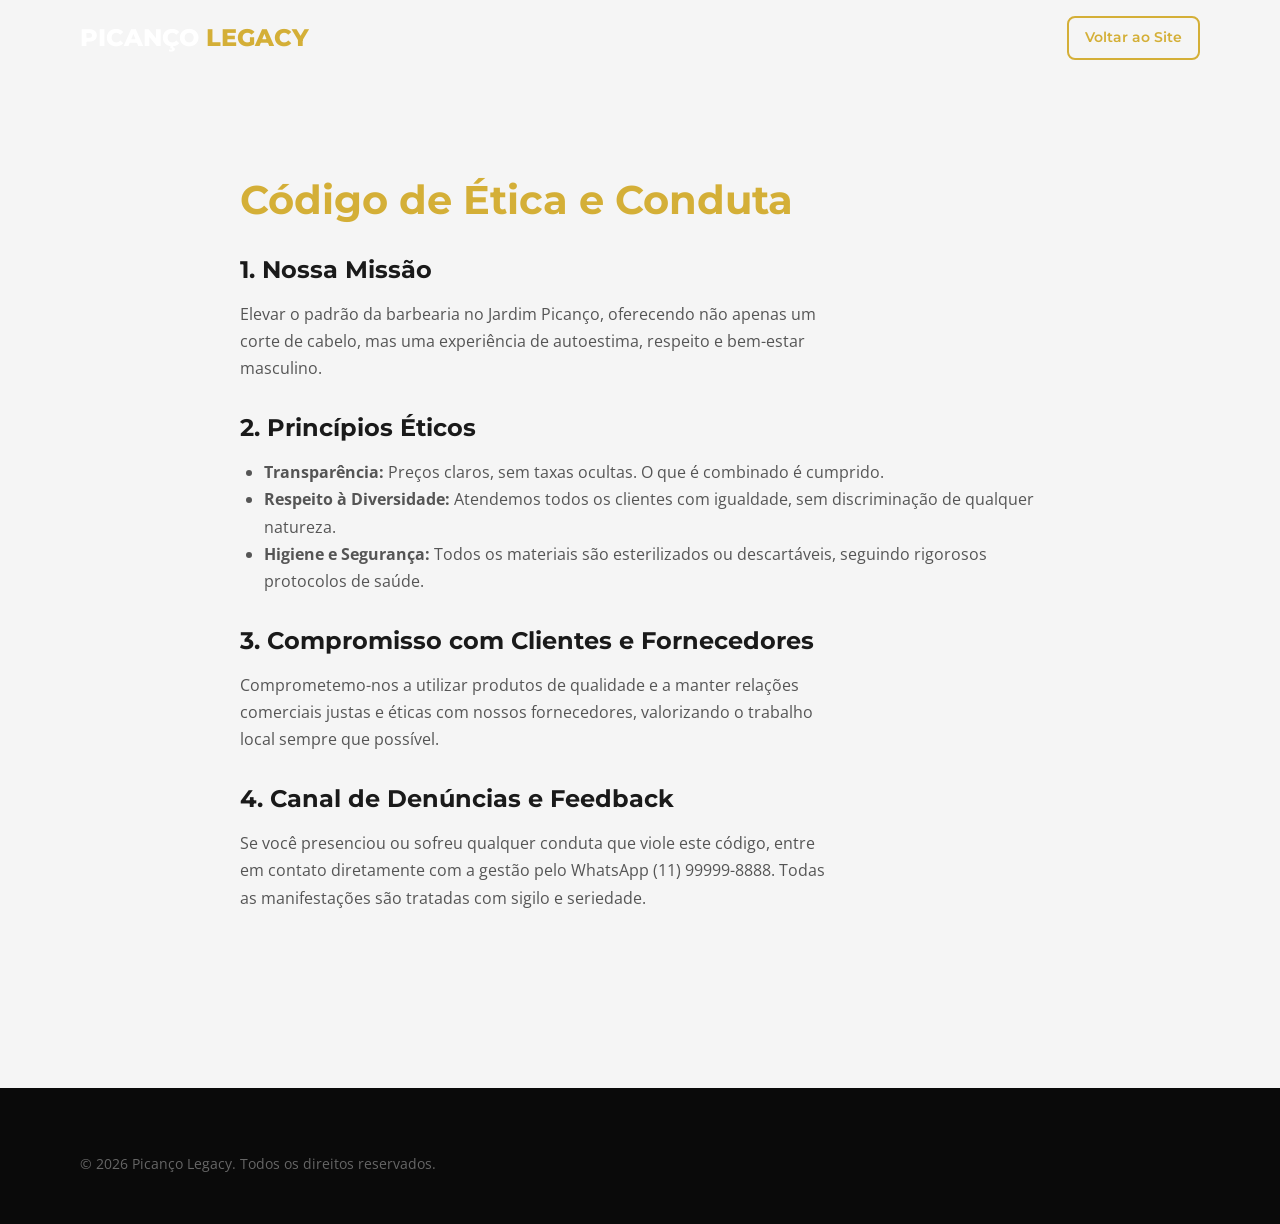
<file: codigo-etica.html>
<!DOCTYPE html>
<html lang="pt-BR">
<head>
    <meta charset="UTF-8">
    <meta name="viewport" content="width=device-width, initial-scale=1.0">
    <title>Código de Ética | Picanço Legacy</title>
    <meta name="description" content="Código de Ética e Conduta da Picanço Legacy.">
    <link rel="preconnect" href="https://fonts.googleapis.com">
    <link rel="preconnect" href="https://fonts.gstatic.com" crossorigin>
    <link href="https://fonts.googleapis.com/css2?family=Montserrat:wght@600;700;800&family=Open+Sans:wght@400;600&display=swap" rel="stylesheet">
    <link rel="stylesheet" href="style.css">
</head>
<body>
    <header id="main-header">
        <div class="container header-content">
            <a href="/" class="logo">PICANÇO <span>LEGACY</span></a>
            <a href="/" class="btn btn-sm btn-secondary">Voltar ao Site</a>
        </div>
    </header>

    <main class="container section">
        <article class="legal-content">
            <h1>Código de Ética e Conduta</h1>
            
            <h2>1. Nossa Missão</h2>
            <p>Elevar o padrão da barbearia no Jardim Picanço, oferecendo não apenas um corte de cabelo, mas uma experiência de autoestima, respeito e bem-estar masculino.</p>

            <h2>2. Princípios Éticos</h2>
            <ul>
                <li><strong>Transparência:</strong> Preços claros, sem taxas ocultas. O que é combinado é cumprido.</li>
                <li><strong>Respeito à Diversidade:</strong> Atendemos todos os clientes com igualdade, sem discriminação de qualquer natureza.</li>
                <li><strong>Higiene e Segurança:</strong> Todos os materiais são esterilizados ou descartáveis, seguindo rigorosos protocolos de saúde.</li>
            </ul>

            <h2>3. Compromisso com Clientes e Fornecedores</h2>
            <p>Comprometemo-nos a utilizar produtos de qualidade e a manter relações comerciais justas e éticas com nossos fornecedores, valorizando o trabalho local sempre que possível.</p>

            <h2>4. Canal de Denúncias e Feedback</h2>
            <p>Se você presenciou ou sofreu qualquer conduta que viole este código, entre em contato diretamente com a gestão pelo WhatsApp (11) 99999-8888. Todas as manifestações são tratadas com sigilo e seriedade.</p>
        </article>
    </main>

    <footer>
        <div class="container footer-content">
            <div class="footer-copy">
                <p>&copy; 2026 Picanço Legacy. Todos os direitos reservados.</p>
            </div>
        </div>
    </footer>
    <script src="script.js"></script>
</body>
</html>
</file>
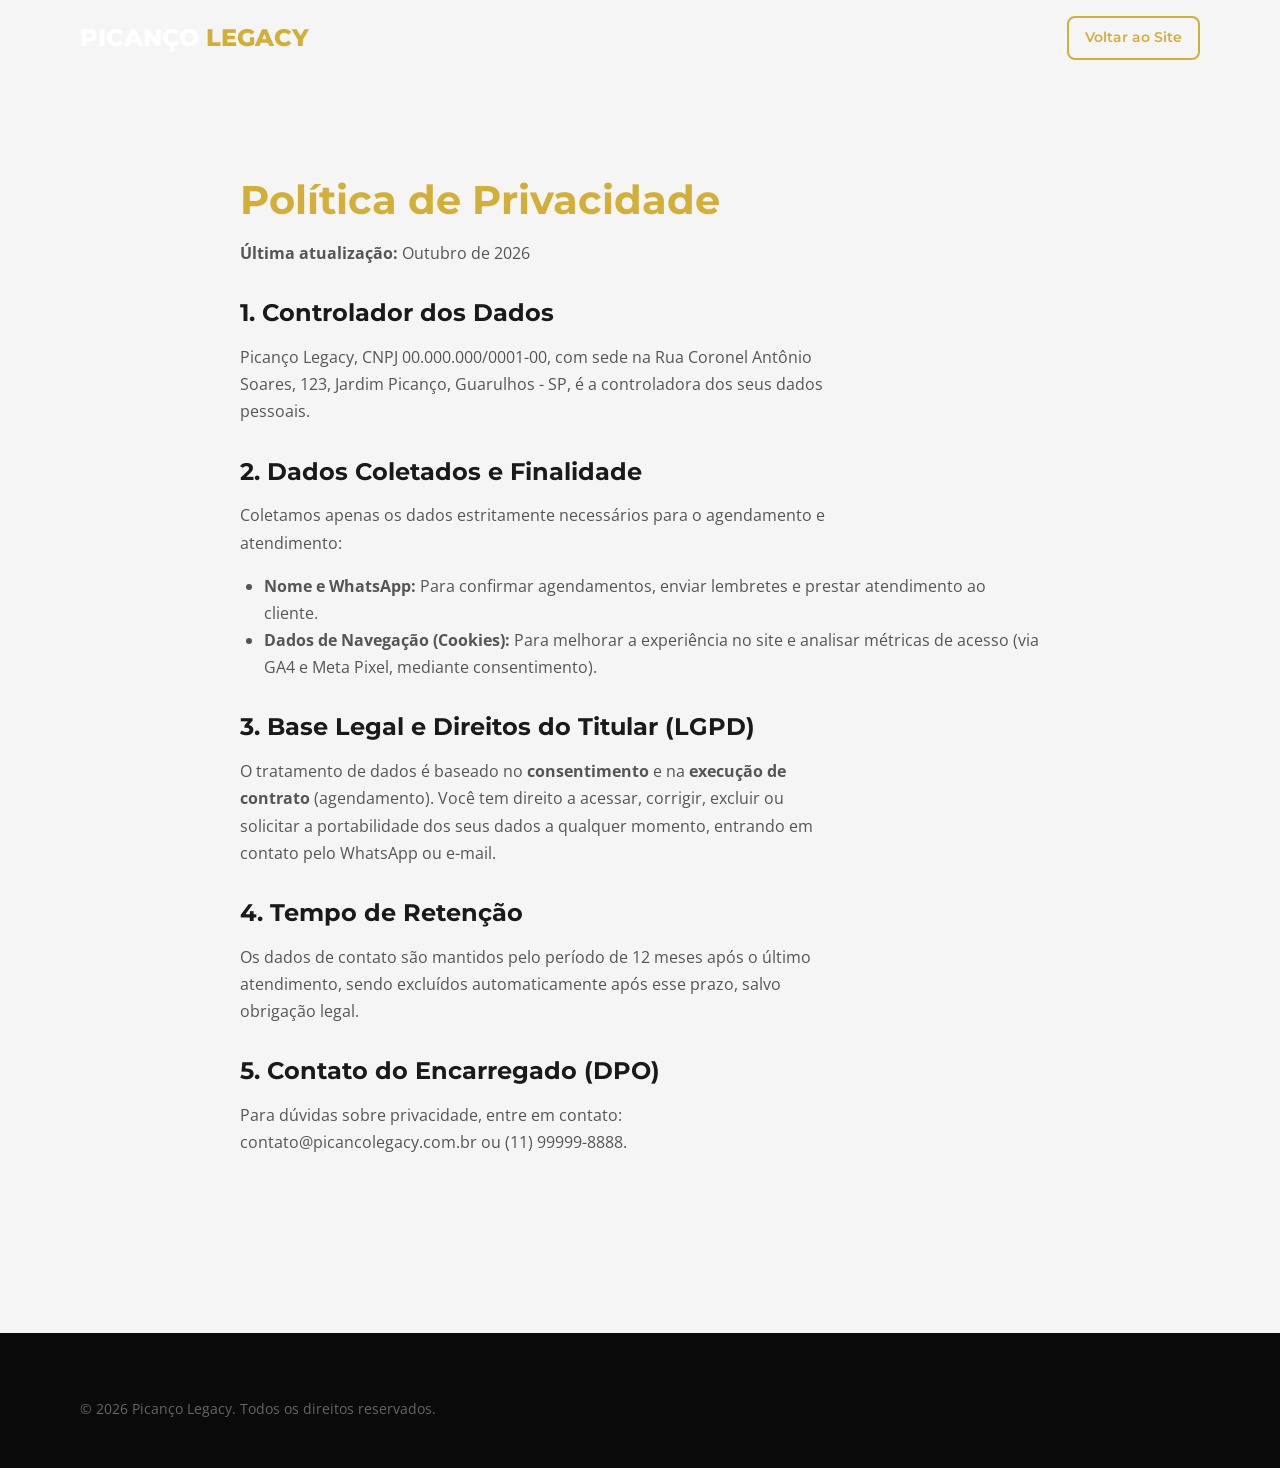
<file: politica-privacidade.html>
<!DOCTYPE html>
<html lang="pt-BR">
<head>
    <meta charset="UTF-8">
    <meta name="viewport" content="width=device-width, initial-scale=1.0">
    <title>Política de Privacidade | Picanço Legacy</title>
    <meta name="description" content="Política de Privacidade da Picanço Legacy em conformidade com a LGPD.">
    <link rel="preconnect" href="https://fonts.googleapis.com">
    <link rel="preconnect" href="https://fonts.gstatic.com" crossorigin>
    <link href="https://fonts.googleapis.com/css2?family=Montserrat:wght@600;700;800&family=Open+Sans:wght@400;600&display=swap" rel="stylesheet">
    <link rel="stylesheet" href="style.css">
</head>
<body>
    <header id="main-header">
        <div class="container header-content">
            <a href="/" class="logo">PICANÇO <span>LEGACY</span></a>
            <a href="/" class="btn btn-sm btn-secondary">Voltar ao Site</a>
        </div>
    </header>

    <main class="container section">
        <article class="legal-content">
            <h1>Política de Privacidade</h1>
            <p><strong>Última atualização:</strong> Outubro de 2026</p>
            
            <h2>1. Controlador dos Dados</h2>
            <p>Picanço Legacy, CNPJ 00.000.000/0001-00, com sede na Rua Coronel Antônio Soares, 123, Jardim Picanço, Guarulhos - SP, é a controladora dos seus dados pessoais.</p>

            <h2>2. Dados Coletados e Finalidade</h2>
            <p>Coletamos apenas os dados estritamente necessários para o agendamento e atendimento:</p>
            <ul>
                <li><strong>Nome e WhatsApp:</strong> Para confirmar agendamentos, enviar lembretes e prestar atendimento ao cliente.</li>
                <li><strong>Dados de Navegação (Cookies):</strong> Para melhorar a experiência no site e analisar métricas de acesso (via GA4 e Meta Pixel, mediante consentimento).</li>
            </ul>

            <h2>3. Base Legal e Direitos do Titular (LGPD)</h2>
            <p>O tratamento de dados é baseado no <strong>consentimento</strong> e na <strong>execução de contrato</strong> (agendamento). Você tem direito a acessar, corrigir, excluir ou solicitar a portabilidade dos seus dados a qualquer momento, entrando em contato pelo WhatsApp ou e-mail.</p>

            <h2>4. Tempo de Retenção</h2>
            <p>Os dados de contato são mantidos pelo período de 12 meses após o último atendimento, sendo excluídos automaticamente após esse prazo, salvo obrigação legal.</p>

            <h2>5. Contato do Encarregado (DPO)</h2>
            <p>Para dúvidas sobre privacidade, entre em contato: contato@picancolegacy.com.br ou (11) 99999-8888.</p>
        </article>
    </main>

    <footer>
        <div class="container footer-content">
            <div class="footer-copy">
                <p>&copy; 2026 Picanço Legacy. Todos os direitos reservados.</p>
            </div>
        </div>
    </footer>
    <script src="script.js"></script>
</body>
</html>
</file>
<file: style.css>
/* =======================================================================
   VARIÁVEIS E RESET
   ======================================================================= */
:root {
    --color-bg: #f5f5f5;
    --color-bg-alt: #ffffff;
    --color-text: #1a1a1a;
    --color-text-muted: #555555;
    --color-primary: #d4af37; /* Dourado Cobre */
    --color-primary-hover: #b8962e;
    --color-dark: #0a0a0a;
    --color-border: #e0e0e0;
    --font-heading: 'Montserrat', sans-serif;
    --font-body: 'Open Sans', sans-serif;
    --shadow: 0 4px 20px rgba(0,0,0,0.08);
    --radius: 8px;
    --transition: all 0.3s ease;
}

[data-theme="dark"] {
    --color-bg: #0a0a0a;
    --color-bg-alt: #141414;
    --color-text: #f5f5f5;
    --color-text-muted: #aaaaaa;
    --color-border: #2a2a2a;
    --shadow: 0 4px 20px rgba(0,0,0,0.4);
}

* { margin: 0; padding: 0; box-sizing: border-box; }
html { scroll-behavior: smooth; }
body {
    font-family: var(--font-body);
    background-color: var(--color-bg);
    color: var(--color-text);
    line-height: 1.7;
    transition: background-color 0.3s ease, color 0.3s ease;
}

h1, h2, h3, h4 { font-family: var(--font-heading); line-height: 1.2; margin-bottom: 1rem; }
p { max-width: 65ch; margin-bottom: 1rem; }
a { text-decoration: none; color: inherit; transition: var(--transition); }
img { max-width: 100%; height: auto; display: block; border-radius: var(--radius); }

.container { width: 90%; max-width: 1200px; margin: 0 auto; padding: 0 1rem; }
.section { padding: 5rem 0; }
.bg-alt { background-color: var(--color-bg-alt); }

/* =======================================================================
   BOTÕES
   ======================================================================= */
.btn {
    display: inline-block;
    padding: 0.875rem 2rem;
    border-radius: var(--radius);
    font-weight: 600;
    font-family: var(--font-heading);
    cursor: pointer;
    border: none;
    transition: var(--transition);
}
.btn-primary { background-color: var(--color-primary); color: var(--color-dark); }
.btn-primary:hover { background-color: var(--color-primary-hover); transform: translateY(-2px); }
.btn-secondary { background-color: transparent; border: 2px solid var(--color-primary); color: var(--color-primary); }
.btn-secondary:hover { background-color: var(--color-primary); color: var(--color-dark); }
.btn-full { width: 100%; text-align: center; }
.btn-sm { padding: 0.5rem 1rem; font-size: 0.875rem; }
.btn-outline { border: 1px solid var(--color-border); color: var(--color-text); background: transparent; }

/* =======================================================================
   HEADER & GLASSMORPHISM
   ======================================================================= */
#main-header {
    position: fixed;
    top: 0;
    left: 0;
    width: 100%;
    z-index: 1000;
    padding: 1rem 0;
    transition: var(--transition);
}
#main-header.scrolled {
    background-color: rgba(10, 10, 10, 0.85);
    backdrop-filter: blur(12px);
    -webkit-backdrop-filter: blur(12px);
    padding: 0.75rem 0;
    box-shadow: 0 2px 10px rgba(0,0,0,0.1);
}
.header-content { display: flex; justify-content: space-between; align-items: center; }
.logo { font-family: var(--font-heading); font-weight: 800; font-size: 1.5rem; color: #fff; }
.logo span { color: var(--color-primary); }

.desktop-nav { display: none; gap: 2rem; }
.desktop-nav a { color: #fff; font-weight: 600; font-size: 0.9rem; }
.desktop-nav a:hover { color: var(--color-primary); }

.header-actions { display: flex; align-items: center; gap: 1rem; }
#theme-toggle {
    background: none; border: none; color: #fff; cursor: pointer; padding: 0.5rem;
    display: flex; align-items: center; justify-content: center;
}
.sun-icon { display: none; }
[data-theme="dark"] .sun-icon { display: block; }
[data-theme="dark"] .moon-icon { display: none; }

.mobile-menu-btn { display: flex; flex-direction: column; gap: 5px; background: none; border: none; cursor: pointer; }
.mobile-menu-btn span { width: 25px; height: 2px; background-color: #fff; transition: var(--transition); }
.mobile-nav {
    position: fixed; top: 0; right: -100%; width: 70%; height: 100vh;
    background-color: var(--color-dark); padding: 5rem 2rem;
    display: flex; flex-direction: column; gap: 1.5rem;
    transition: var(--transition); z-index: 999;
}
.mobile-nav.active { right: 0; }
.mobile-nav a { color: #fff; font-size: 1.2rem; font-weight: 600; }

@media (min-width: 769px) {
    .desktop-nav { display: flex; }
    .mobile-menu-btn { display: none; }
}

/* =======================================================================
   HERO SECTION
   ======================================================================= */
.hero {
    position: relative;
    height: 95vh;
    min-height: 600px;
    display: flex;
    align-items: center;
    background: url('https://images.unsplash.com/photo-1585747860715-2ba37e788b70?w=1200&q=80') center/cover no-repeat;
}
.hero-overlay {
    position: absolute; inset: 0;
    background: linear-gradient(to right, rgba(0,0,0,0.9) 0%, rgba(0,0,0,0.4) 100%);
}
.hero-content { position: relative; z-index: 2; color: #fff; max-width: 700px; }
.hero-badge {
    display: inline-block; background-color: rgba(212, 175, 55, 0.2);
    color: var(--color-primary); padding: 0.5rem 1rem; border-radius: 50px;
    font-size: 0.875rem; font-weight: 600; margin-bottom: 1.5rem;
    border: 1px solid var(--color-primary);
}
.hero h1 { font-size: clamp(2rem, 5vw, 3.5rem); margin-bottom: 1.5rem; }
.hero p { font-size: 1.125rem; color: #cccccc; margin-bottom: 2rem; }
.hero-ctas { display: flex; gap: 1rem; flex-wrap: wrap; }

/* =======================================================================
   AUTHORITY BAR
   ======================================================================= */
.authority-bar { background-color: var(--color-dark); color: #fff; padding: 2rem 0; border-bottom: 2px solid var(--color-primary); }
.authority-grid { display: grid; grid-template-columns: repeat(auto-fit, minmax(200px, 1fr)); gap: 2rem; text-align: center; }
.auth-icon { font-size: 2rem; display: block; margin-bottom: 0.5rem; }
.authority-item strong { color: var(--color-primary); font-size: 1.25rem; display: block; }
.authority-item p { font-size: 0.875rem; color: #cccccc; margin: 0; }

/* =======================================================================
   SEÇÕES GERAIS
   ======================================================================= */
.section-header { text-align: center; margin-bottom: 3rem; }
.section-header h2 { font-size: 2.5rem; color: var(--color-text); }
.section-header p { color: var(--color-text-muted); margin: 0 auto; }

.about-grid { display: grid; grid-template-columns: 1fr; gap: 3rem; align-items: center; }
@media (min-width: 769px) { .about-grid { grid-template-columns: 1fr 1fr; } }
.differentials { list-style: none; margin-top: 1.5rem; }
.differentials li { margin-bottom: 0.75rem; font-weight: 600; }

/* =======================================================================
   SERVIÇOS
   ======================================================================= */
.services-grid { display: grid; grid-template-columns: repeat(auto-fit, minmax(280px, 1fr)); gap: 2rem; }
.service-card {
    background-color: var(--color-bg);
    padding: 2rem;
    border-radius: var(--radius);
    border: 1px solid var(--color-border);
    transition: var(--transition);
    position: relative;
}
.service-card:hover { transform: translateY(-5px); box-shadow: var(--shadow); border-color: var(--color-primary); }
.service-card.featured { border: 2px solid var(--color-primary); background-color: rgba(212, 175, 55, 0.05); }
.service-card .badge {
    position: absolute; top: -12px; right: 20px;
    background-color: var(--color-primary); color: var(--color-dark);
    padding: 0.25rem 0.75rem; font-size: 0.75rem; font-weight: 700; border-radius: 4px;
}
.service-card h3 { font-size: 1.25rem; margin-bottom: 0.5rem; }
.service-card .service-desc { font-size: 0.9rem; color: var(--color-text-muted); margin-bottom: 1.5rem; min-height: 60px; }
.service-card .price { font-size: 1.5rem; font-weight: 800; color: var(--color-primary); font-family: var(--font-heading); }

/* =======================================================================
   GALERIA & DEPOIMENTOS
   ======================================================================= */
.gallery-grid { display: grid; grid-template-columns: repeat(auto-fit, minmax(250px, 1fr)); gap: 1rem; }
.gallery-grid img { width: 100%; height: 250px; object-fit: cover; transition: var(--transition); }
.gallery-grid img:hover { transform: scale(1.03); }

.testimonials-grid { display: grid; grid-template-columns: repeat(auto-fit, minmax(300px, 1fr)); gap: 2rem; }
.testimonial-card { background-color: var(--color-bg); padding: 2rem; border-radius: var(--radius); border-left: 4px solid var(--color-primary); }
.testimonial-card p { font-style: italic; color: var(--color-text-muted); }
.testimonial-card .author { margin-top: 1.5rem; display: flex; flex-direction: column; }
.testimonial-card .author strong { color: var(--color-text); }
.testimonial-card .author span { font-size: 0.875rem; color: var(--color-primary); }

/* =======================================================================
   FAQ
   ======================================================================= */
.faq-container { max-width: 800px; margin: 0 auto; }
.faq-item { border-bottom: 1px solid var(--color-border); }
.faq-question {
    width: 100%; text-align: left; padding: 1.5rem 0;
    background: none; border: none; font-size: 1.1rem; font-weight: 600;
    color: var(--color-text); cursor: pointer; display: flex; justify-content: space-between;
    font-family: var(--font-heading);
}
.faq-question .icon { font-size: 1.5rem; color: var(--color-primary); transition: var(--transition); }
.faq-question.active .icon { transform: rotate(45deg); }
.faq-answer { max-height: 0; overflow: hidden; transition: max-height 0.3s ease; }
.faq-answer p { padding-bottom: 1.5rem; color: var(--color-text-muted); }

/* =======================================================================
   CONTATO & FORMULÁRIO
   ======================================================================= */
.contact-grid { display: grid; grid-template-columns: 1fr; gap: 3rem; }
@media (min-width: 769px) { .contact-grid { grid-template-columns: 1fr 1fr; } }
.info-item { display: flex; gap: 1rem; margin-bottom: 2rem; }
.info-item span { font-size: 1.5rem; }
.contact-form { background-color: var(--color-bg); padding: 2rem; border-radius: var(--radius); }
.form-group { margin-bottom: 1.5rem; }
.form-group label { display: block; margin-bottom: 0.5rem; font-weight: 600; font-size: 0.9rem; }
.form-group input, .form-group select, .form-group textarea {
    width: 100%; padding: 0.75rem; border: 1px solid var(--color-border);
    border-radius: var(--radius); background-color: var(--color-bg-alt);
    color: var(--color-text); font-family: var(--font-body);
}
.form-group input:focus, .form-group select:focus, .form-group textarea:focus {
    outline: none; border-color: var(--color-primary);
}
.checkbox-group { display: flex; align-items: flex-start; gap: 0.75rem; }
.checkbox-group input { width: auto; margin-top: 0.25rem; }
.checkbox-group label { font-weight: 400; font-size: 0.85rem; }
.checkbox-group a { color: var(--color-primary); text-decoration: underline; }

/* =======================================================================
   FOOTER
   ======================================================================= */
footer { background-color: var(--color-dark); color: #fff; padding: 4rem 0 2rem; }
.footer-content { display: flex; flex-direction: column; gap: 2rem; text-align: center; }
@media (min-width: 769px) {
    .footer-content { flex-direction: row; justify-content: space-between; text-align: left; }
}
.footer-brand h3 { font-size: 1.5rem; margin-bottom: 0.5rem; }
.footer-brand h3 span { color: var(--color-primary); }
.footer-links { display: flex; flex-direction: column; gap: 0.75rem; }
.footer-links a:hover { color: var(--color-primary); }
.footer-copy { color: #666; font-size: 0.875rem; }
@media (min-width: 769px) { .footer-copy { text-align: right; } }

/* =======================================================================
   MOBILE STICKY BAR
   ======================================================================= */
.mobile-sticky-bar {
    position: fixed; bottom: 0; left: 0; width: 100%;
    background-color: var(--color-dark); border-top: 1px solid var(--color-border);
    display: flex; z-index: 998; padding: 0.75rem; gap: 1rem;
}
.sticky-btn {
    flex: 1; display: flex; align-items: center; justify-content: center; gap: 0.5rem;
    color: #fff; font-weight: 700; border-radius: var(--radius); padding: 0.75rem;
    font-family: var(--font-heading);
}
.sticky-btn.call { background-color: #333; }
.sticky-btn.whatsapp { background-color: #25D366; }

@media (min-width: 769px) {
    .mobile-sticky-bar { display: none; }
}

/* =======================================================================
   BOTÃO FLUTUANTE WHATSAPP
   ======================================================================= */
.floating-whatsapp {
    position: fixed; bottom: 80px; right: 20px;
    width: 60px; height: 60px; background-color: #25D366;
    border-radius: 50%; display: flex; align-items: center; justify-content: center;
    color: #fff; box-shadow: 0 4px 15px rgba(37, 211, 102, 0.4);
    z-index: 9999; transition: var(--transition);
    animation: pulse 2s infinite;
}
.floating-whatsapp:hover { transform: scale(1.1); background-color: #20bd5a; }

@media (min-width: 769px) {
    .floating-whatsapp { bottom: 30px; right: 30px; }
}

@keyframes pulse {
    0% { box-shadow: 0 0 0 0 rgba(37, 211, 102, 0.7); }
    70% { box-shadow: 0 0 0 15px rgba(37, 211, 102, 0); }
    100% { box-shadow: 0 0 0 0 rgba(37, 211, 102, 0); }
}

/* =======================================================================
   COOKIE BANNER
   ======================================================================= */
.cookie-banner {
    position: fixed; bottom: 0; left: 0; width: 100%;
    background-color: var(--color-dark); color: #fff;
    padding: 1.5rem 0; z-index: 10000;
    transform: translateY(100%); transition: transform 0.4s ease;
    border-top: 2px solid var(--color-primary);
}
.cookie-banner.show { transform: translateY(0); }
.cookie-content { display: flex; flex-direction: column; gap: 1rem; align-items: center; text-align: center; }
@media (min-width: 769px) {
    .cookie-content { flex-direction: row; justify-content: space-between; text-align: left; }
}
.cookie-actions { display: flex; gap: 0.75rem; flex-wrap: wrap; justify-content: center; }
.cookie-banner a { color: var(--color-primary); text-decoration: underline; }

/* =======================================================================
   LEGAL CONTENT
   ======================================================================= */
.legal-content { max-width: 800px; margin: 6rem auto; }
.legal-content h1 { font-size: 2.5rem; margin-bottom: 1rem; color: var(--color-primary); }
.legal-content h2 { font-size: 1.5rem; margin-top: 2rem; margin-bottom: 1rem; color: var(--color-text); }
.legal-content ul { margin-left: 1.5rem; margin-bottom: 1.5rem; color: var(--color-text-muted); }
.legal-content p { color: var(--color-text-muted); }

/* Animações de entrada */
.fade-in { opacity: 0; transform: translateY(30px); transition: opacity 0.6s ease, transform 0.6s ease; }
.fade-in.visible { opacity: 1; transform: translateY(0); }
</file>
